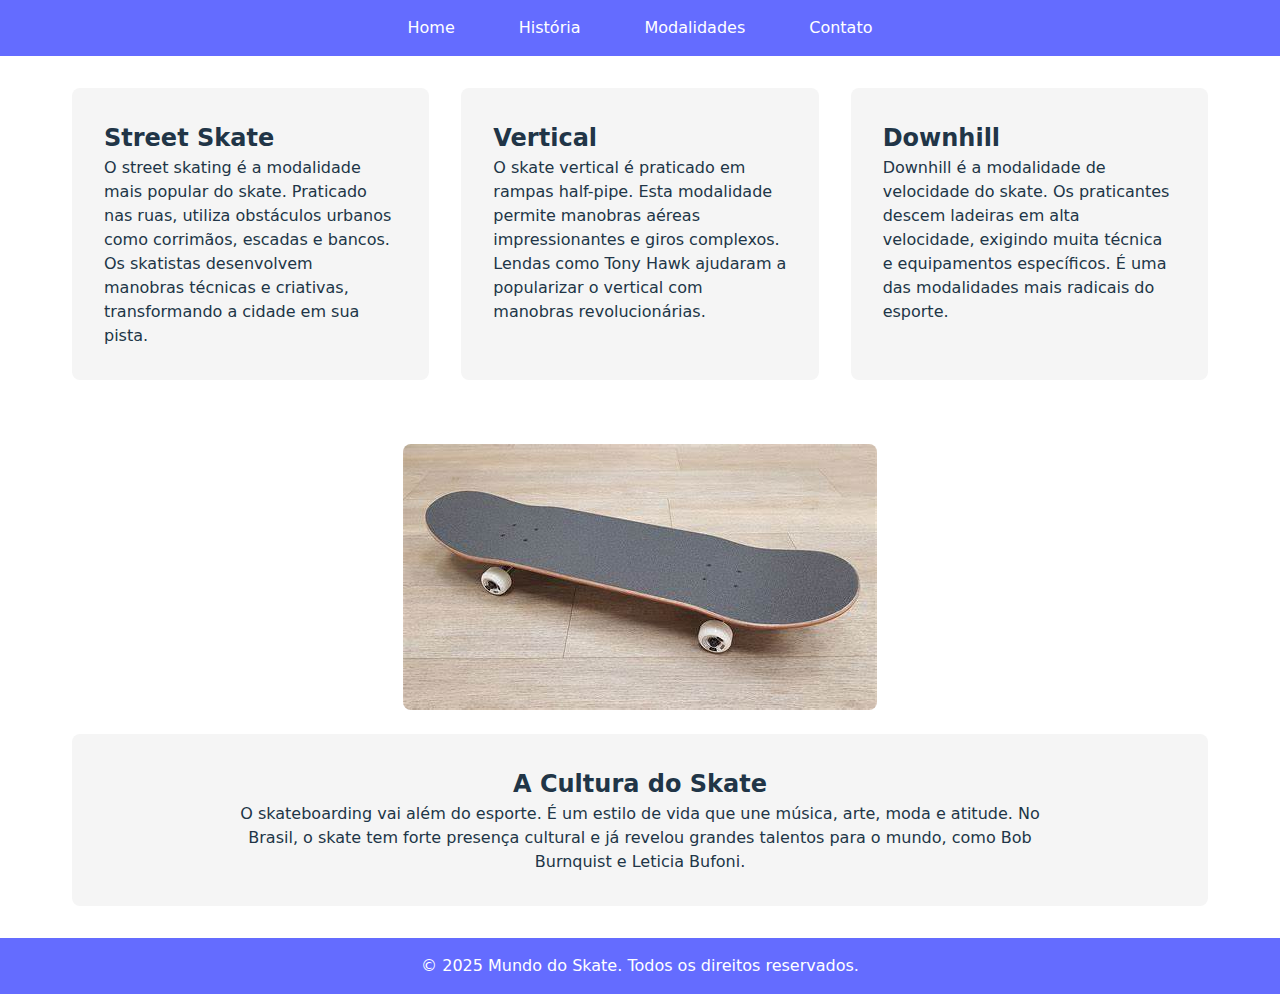
<file: aula-25-03/index.html>
<!DOCTYPE html>
<html lang="pt-BR">
    <head>
        <meta charset="UTF-8" />
        <link rel="icon" type="image/svg+xml" href="/vite.svg" />
        <meta name="viewport" content="width=device-width, initial-scale=1.0" />
        <title>Mundo do Skate</title>
        <link rel="stylesheet" href="./src/css/style.css">
    </head>
    <body>
        <header>
            <nav>
                <ul>
                    <li><a href="index.html">Home</a></li>
                    <li><a href="about.html">História</a></li>
                    <li><a href="services.html">Modalidades</a></li>
                    <li><a href="contact.html">Contato</a></li>
                </ul>
            </nav>
        </header>

        <main>
            <section class="multi-column">
                <div class="column">
                    <h2>Street Skate</h2>
                    <p>O street skating é a modalidade mais popular do skate. Praticado nas ruas, utiliza obstáculos urbanos como corrimãos, escadas e bancos. Os skatistas desenvolvem manobras técnicas e criativas, transformando a cidade em sua pista.</p>
                </div>
                <div class="column">
                    <h2>Vertical</h2>
                    <p>O skate vertical é praticado em rampas half-pipe. Esta modalidade permite manobras aéreas impressionantes e giros complexos. Lendas como Tony Hawk ajudaram a popularizar o vertical com manobras revolucionárias.</p>
                </div>
                <div class="column">
                    <h2>Downhill</h2>
                    <p>Downhill é a modalidade de velocidade do skate. Os praticantes descem ladeiras em alta velocidade, exigindo muita técnica e equipamentos específicos. É uma das modalidades mais radicais do esporte.</p>
                </div>
            </section>

            <figure>
                <img src="./src/img/skate.jpg" alt="Foto do skate">
            </figure>

            <br>

            <section class="single-column">
                <div class="content">
                    <h2>A Cultura do Skate</h2>
                    <p>O skateboarding vai além do esporte. É um estilo de vida que une música, arte, moda e atitude. No Brasil, o skate tem forte presença cultural e já revelou grandes talentos para o mundo, como Bob Burnquist e Leticia Bufoni.</p>
                </div>
            </section>
        </main>

        <footer>
            <p>&copy; 2025 Mundo do Skate. Todos os direitos reservados.</p>
        </footer>
    </body>
</html>
</file>
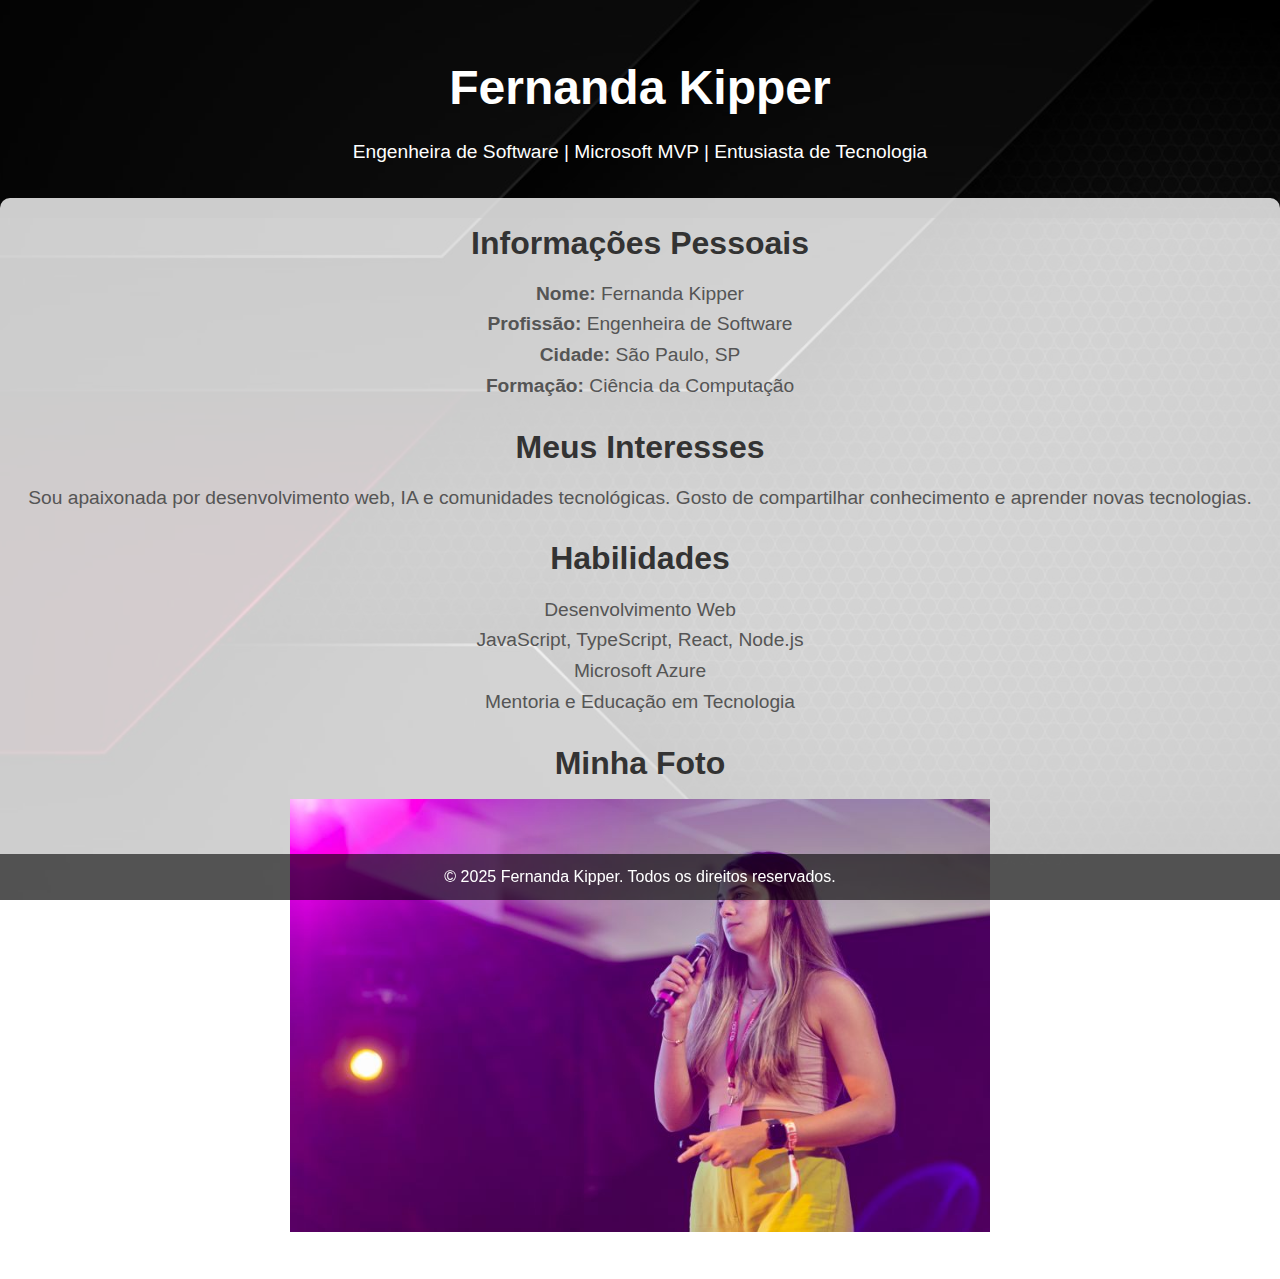
<file: estilizacao-css-perfil/index.html>
<!DOCTYPE html>
<html lang="pt-br">
    <head>
        <meta charset="UTF-8">
        <meta name="viewport" content="width=device-width, initial-scale=1.0">
        <title>Perfil da Fernanda Kipper</title>
        <link rel="stylesheet" href="./src/css/style.css">
        <link rel="stylesheet" href="./src/css/reset.css">
    </head>
    <body>
        <header>
            <h1>Fernanda Kipper</h1>
            <p>Engenheira de Software | Microsoft MVP | Entusiasta de Tecnologia</p>
        </header>
        
        <main>
            <section class="informacoes">
                <h2>Informações Pessoais</h2>
                <p><strong>Nome:</strong> Fernanda Kipper</p>
                <p><strong>Profissão:</strong> Engenheira de Software</p>
                <p><strong>Cidade:</strong> São Paulo, SP</p>
                <p><strong>Formação:</strong> Ciência da Computação</p>
            </section>
            
            <section class="interesses">
                <h2>Meus Interesses</h2>
                <p>Sou apaixonada por desenvolvimento web, IA e comunidades tecnológicas. Gosto de compartilhar conhecimento e aprender novas tecnologias.</p>
            </section>
            
            <section class="habilidades">
                <h2>Habilidades</h2>
                <ul>
                    <li>Desenvolvimento Web</li>
                    <li>JavaScript, TypeScript, React, Node.js</li>
                    <li>Microsoft Azure</li>
                    <li>Mentoria e Educação em Tecnologia</li>
                </ul>
            </section>

            <section class="foto">
                <h2>Minha Foto</h2>
                <img src="./src/img/fernanda.jpg" alt="Foto da Fernanda" class="foto-hover">
            </section>
        </main>

        <footer>
            <p>&copy; 2025 Fernanda Kipper. Todos os direitos reservados.</p>
        </footer>
        
    </body>
</html>
</file>
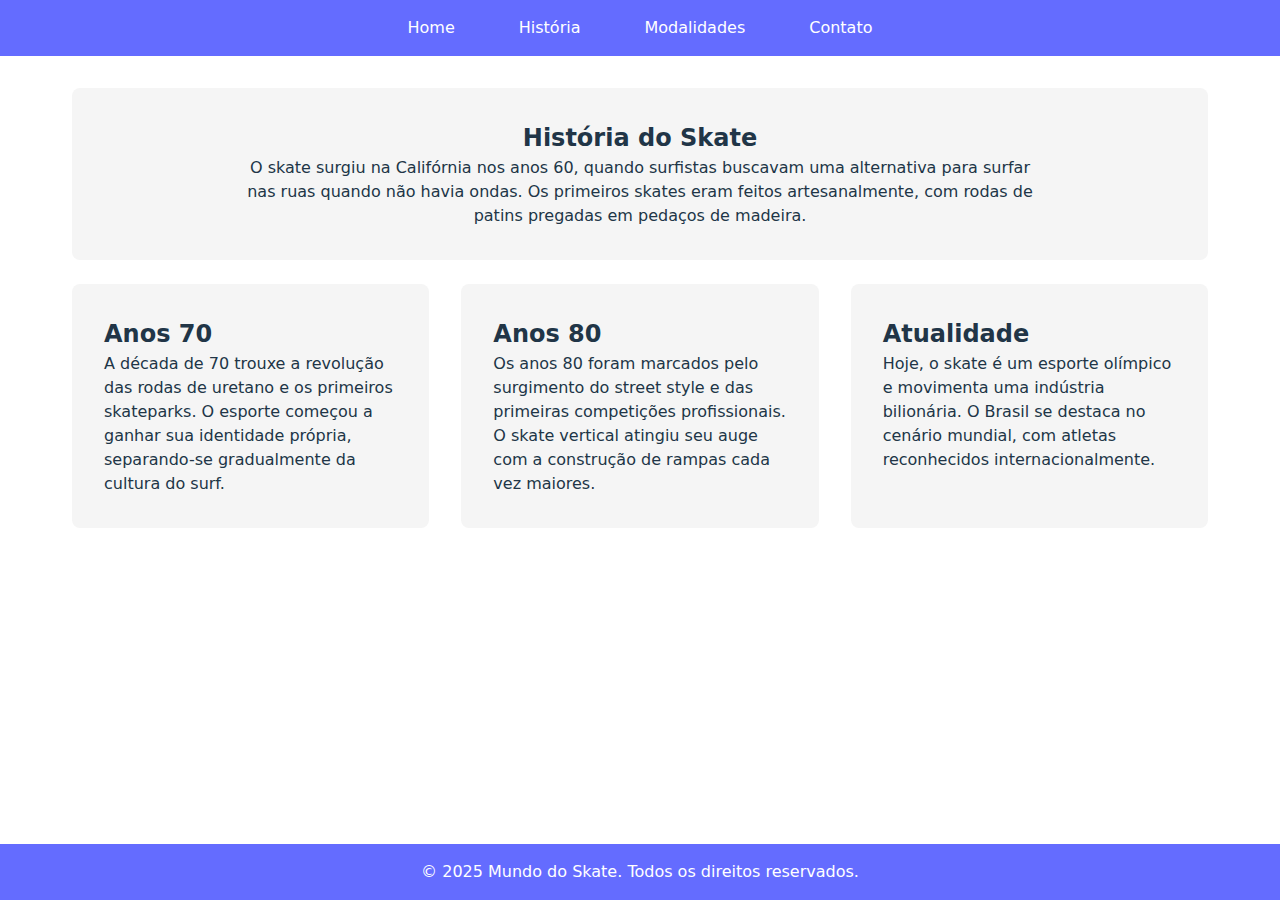
<file: aula-25-03/about.html>
<!DOCTYPE html>
<html lang="pt-BR">
    <head>
        <meta charset="UTF-8" />
        <link rel="icon" type="image/svg+xml" href="/vite.svg" />
        <meta name="viewport" content="width=device-width, initial-scale=1.0" />
        <title>História do Skate</title>
        <link rel="stylesheet" href="./src/css/style.css">
    </head>
    <body>
        <header>
            <nav>
                <ul>
                    <li><a href="index.html">Home</a></li>
                    <li><a href="about.html">História</a></li>
                    <li><a href="services.html">Modalidades</a></li>
                    <li><a href="contact.html">Contato</a></li>
                </ul>
            </nav>
        </header>

        <main>
            <section class="single-column">
                <div class="content">
                    <h2>História do Skate</h2>
                    <p>O skate surgiu na Califórnia nos anos 60, quando surfistas buscavam uma alternativa para surfar nas ruas quando não havia ondas. Os primeiros skates eram feitos artesanalmente, com rodas de patins pregadas em pedaços de madeira.</p>
                </div>
            </section>

            <br>

            <section class="multi-column">
                <div class="column">
                    <h2>Anos 70</h2>
                    <p>A década de 70 trouxe a revolução das rodas de uretano e os primeiros skateparks. O esporte começou a ganhar sua identidade própria, separando-se gradualmente da cultura do surf.</p>
                </div>
                <div class="column">
                    <h2>Anos 80</h2>
                    <p>Os anos 80 foram marcados pelo surgimento do street style e das primeiras competições profissionais. O skate vertical atingiu seu auge com a construção de rampas cada vez maiores.</p>
                </div>
                <div class="column">
                    <h2>Atualidade</h2>
                    <p>Hoje, o skate é um esporte olímpico e movimenta uma indústria bilionária. O Brasil se destaca no cenário mundial, com atletas reconhecidos internacionalmente.</p>
                </div>
            </section>
        </main>

        <footer>
            <p>&copy; 2025 Mundo do Skate. Todos os direitos reservados.</p>
        </footer>
    </body>
</html>
</file>
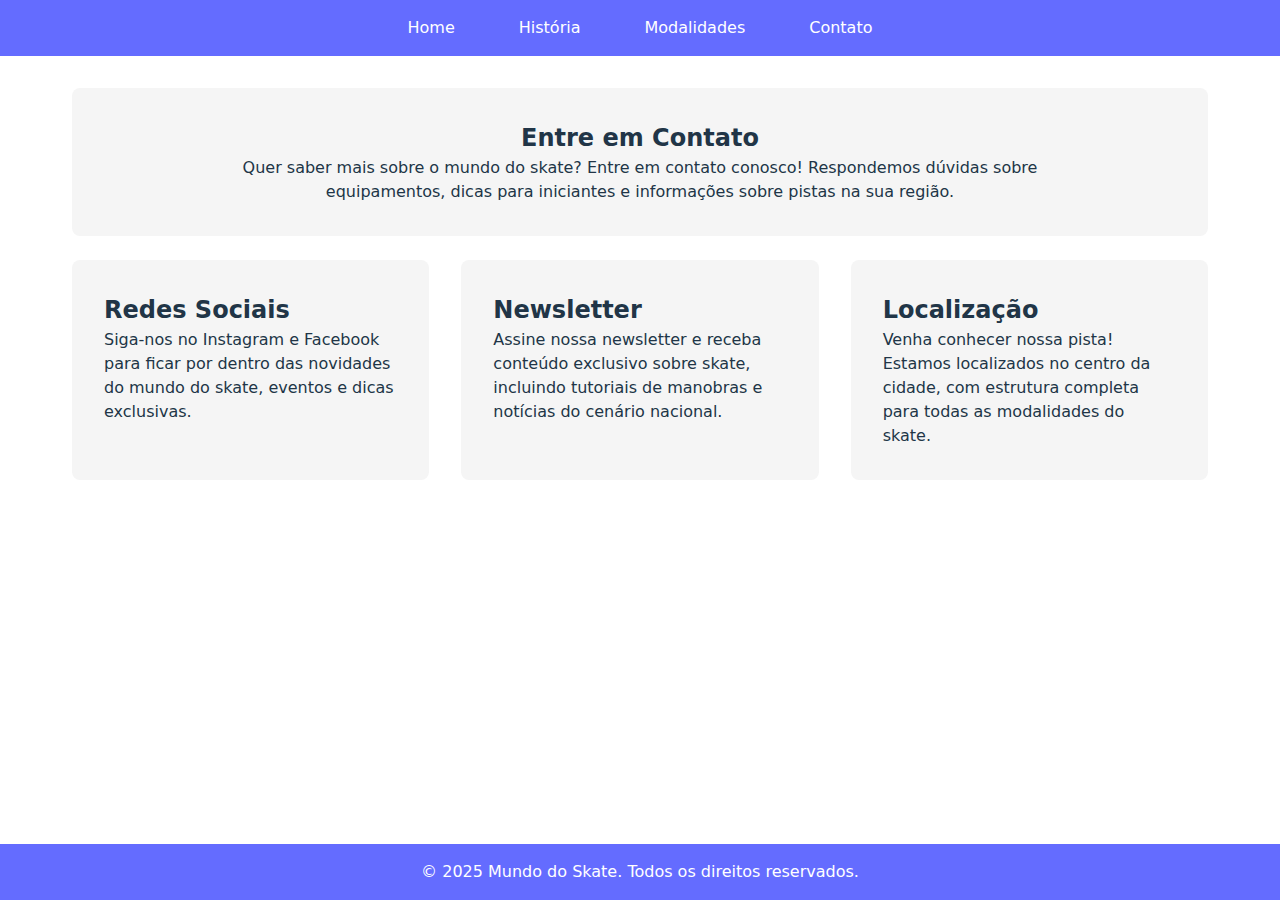
<file: aula-25-03/contact.html>
<!DOCTYPE html>
<html lang="pt-BR">
    <head>
        <meta charset="UTF-8" />
        <link rel="icon" type="image/svg+xml" href="/vite.svg" />
        <meta name="viewport" content="width=device-width, initial-scale=1.0" />
        <title>Contato - Mundo do Skate</title>
        <link rel="stylesheet" href="./src/css/style.css">
    </head>
    <body>
        <header>
            <nav>
                <ul>
                    <li><a href="index.html">Home</a></li>
                    <li><a href="about.html">História</a></li>
                    <li><a href="services.html">Modalidades</a></li>
                    <li><a href="contact.html">Contato</a></li>
                </ul>
            </nav>
        </header>

        <main>
            <section class="single-column">
                <div class="content">
                    <h2>Entre em Contato</h2>
                    <p>Quer saber mais sobre o mundo do skate? Entre em contato conosco! Respondemos dúvidas sobre equipamentos, dicas para iniciantes e informações sobre pistas na sua região.</p>
                </div>
            </section>

            <br>

            <section class="multi-column">
                <div class="column">
                    <h2>Redes Sociais</h2>
                    <p>Siga-nos no Instagram e Facebook para ficar por dentro das novidades do mundo do skate, eventos e dicas exclusivas.</p>
                </div>
                <div class="column">
                    <h2>Newsletter</h2>
                    <p>Assine nossa newsletter e receba conteúdo exclusivo sobre skate, incluindo tutoriais de manobras e notícias do cenário nacional.</p>
                </div>
                <div class="column">
                    <h2>Localização</h2>
                    <p>Venha conhecer nossa pista! Estamos localizados no centro da cidade, com estrutura completa para todas as modalidades do skate.</p>
                </div>
            </section>
        </main>

        <footer>
            <p>&copy; 2025 Mundo do Skate. Todos os direitos reservados.</p>
        </footer>
    </body>
</html>
</file>
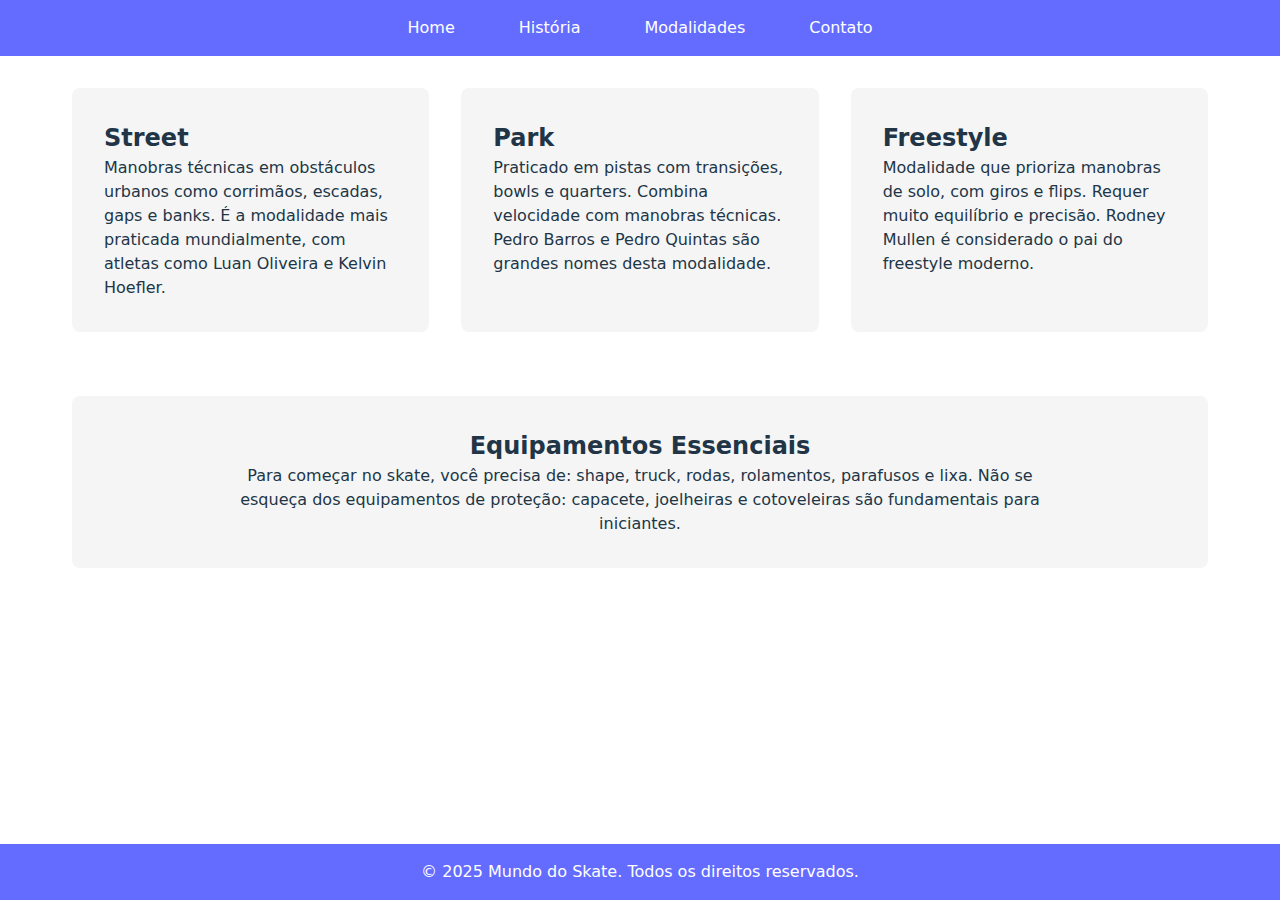
<file: aula-25-03/services.html>
<!DOCTYPE html>
<html lang="pt-BR">
    <head>
        <meta charset="UTF-8" />
        <link rel="icon" type="image/svg+xml" href="/vite.svg" />
        <meta name="viewport" content="width=device-width, initial-scale=1.0" />
        <title>Modalidades do Skate</title>
        <link rel="stylesheet" href="./src/css/style.css">
    </head>
    <body>
        <header>
            <nav>
                <ul>
                    <li><a href="index.html">Home</a></li>
                    <li><a href="about.html">História</a></li>
                    <li><a href="services.html">Modalidades</a></li>
                    <li><a href="contact.html">Contato</a></li>
                </ul>
            </nav>
        </header>

        <main>
            <section class="multi-column">
                <div class="column">
                    <h2>Street</h2>
                    <p>Manobras técnicas em obstáculos urbanos como corrimãos, escadas, gaps e banks. É a modalidade mais praticada mundialmente, com atletas como Luan Oliveira e Kelvin Hoefler.</p>
                </div>
                <div class="column">
                    <h2>Park</h2>
                    <p>Praticado em pistas com transições, bowls e quarters. Combina velocidade com manobras técnicas. Pedro Barros e Pedro Quintas são grandes nomes desta modalidade.</p>
                </div>
                <div class="column">
                    <h2>Freestyle</h2>
                    <p>Modalidade que prioriza manobras de solo, com giros e flips. Requer muito equilíbrio e precisão. Rodney Mullen é considerado o pai do freestyle moderno.</p>
                </div>
            </section>

            <section class="single-column">
                <div class="content">
                    <h2>Equipamentos Essenciais</h2>
                    <p>Para começar no skate, você precisa de: shape, truck, rodas, rolamentos, parafusos e lixa. Não se esqueça dos equipamentos de proteção: capacete, joelheiras e cotoveleiras são fundamentais para iniciantes.</p>
                </div>
            </section>
        </main>

        <footer>
            <p>&copy; 2025 Mundo do Skate. Todos os direitos reservados.</p>
        </footer>
    </body>
</html>
</file>
<file: aula-25-03/src/css/style.css>
:root {
    --primary-color: #646cff;
    --secondary-color: #535bf2;
    --background-color: #ffffff;
    --text-color: #213547;
  }
  
  * {
    margin: 0;
    padding: 0;
    box-sizing: border-box;
  }

  img {
    display: block;
    margin: 0 auto; 
    border-radius: 8px;
    max-width: 100%; 
    height: auto; 
}
  
  body {
    font-family: Inter, system-ui, Avenir, Helvetica, Arial, sans-serif;
    line-height: 1.5;
    color: var(--text-color);
    background-color: var(--background-color);
    min-height: 100vh;
    display: flex;
    flex-direction: column;
  }
  
  header {
    background-color: var(--primary-color);
    padding: 1rem;
    position: sticky;
    top: 0;
    z-index: 100;
  }
  
  nav ul {
    list-style: none;
    display: flex;
    justify-content: center;
    gap: 2rem;
  }
  
  nav a {
    color: white;
    text-decoration: none;
    font-weight: 500;
    padding: 0.5rem 1rem;
    border-radius: 4px;
    transition: background-color 0.3s ease;
  }
  
  nav a:hover {
    background-color: var(--secondary-color);
    animation: pulse 0.5s ease-in-out;
  }
  
  main {
    flex: 1;
    padding: 2rem;
    max-width: 1200px;
    margin: 0 auto;
    width: 100%;
  }
  
  .multi-column {
    display: grid;
    grid-template-columns: repeat(3, 1fr);
    gap: 2rem;
    margin-bottom: 4rem;
  }
  
  .column {
    background-color: #f5f5f5;
    padding: 2rem;
    border-radius: 8px;
    transition: transform 0.3s ease;
  }
  
  .column:hover {
    transform: translateY(-10px);
  }
  
  .single-column {
    background-color: #f5f5f5;
    padding: 2rem;
    border-radius: 8px;
    text-align: center;
  }
  
  .content {
    max-width: 800px;
    margin: 0 auto;
  }
  
  .content:hover {
    animation: fadeIn 0.5s ease-in-out;
  }
  
  footer {
    background-color: var(--primary-color);
    color: white;
    text-align: center;
    padding: 1rem;
    margin-top: auto;
  }
  
  @keyframes pulse {
    0% { transform: scale(1); }
    50% { transform: scale(1.05); }
    100% { transform: scale(1); }
  }
  
  @keyframes fadeIn {
    from { opacity: 0.7; }
    to { opacity: 1; }
  }
  
  @media (max-width: 768px) {
    .multi-column {
      grid-template-columns: 1fr;
    }
  
    nav ul {
      flex-direction: column;
      align-items: center;
      gap: 1rem;
    }
  }
</file>
<file: estilizacao-css-perfil/src/css/style.css>
* {
    margin: 0;
    padding: 0;
    box-sizing: border-box;
}

body {
    font-family: Arial, sans-serif;
    line-height: 1.6;
    color: #333;
    background-image: url('../img/background-foto.jpg'); 
    background-size: cover;
    background-position: center;
    background-attachment: fixed;
    min-height: 100vh;
    color: #fff;
}

header {
    background-color: rgba(0, 0, 0, 0.6); 
    color: white;
    text-align: center;
    padding: 50px 0;
    animation: fadeIn 2s ease-in-out;
}

header h1 {
    font-size: 3rem;
    margin-bottom: 10px;
}

header p {
    font-size: 1.2rem;
}

main {
    padding: 20px;
    text-align: center;
    background-color: rgba(255, 255, 255, 0.8); 
    margin-top: -20px;
    border-radius: 10px;
}

section {
    margin-bottom: 20px;
}

section h2 {
    font-size: 2rem;
    margin-bottom: 10px;
    color: #333;
}

section p {
    font-size: 1.2rem;
    color: #555;
}

section ul {
    list-style-type: none;
}

section ul li {
    font-size: 1.2rem;
    color: #555;
}

.foto img {
    width: 700px;
    height: 433px;
    transition: transform 0.3s ease, box-shadow 0.3s ease;
}

.foto img:hover {
    transform: scale(1.1); 
    box-shadow: 0 4px 15px rgba(0, 0, 0, 0.3); 
}

footer {
    background-color: rgba(0, 0, 0, 0.6);
    color: white;
    text-align: center;
    padding: 10px;
    position: fixed;
    width: 100%;
    bottom: 0;
}

@keyframes fadeIn {
    0% {
        opacity: 0;
    }
    100% {
        opacity: 1;
    }
}
</file>
